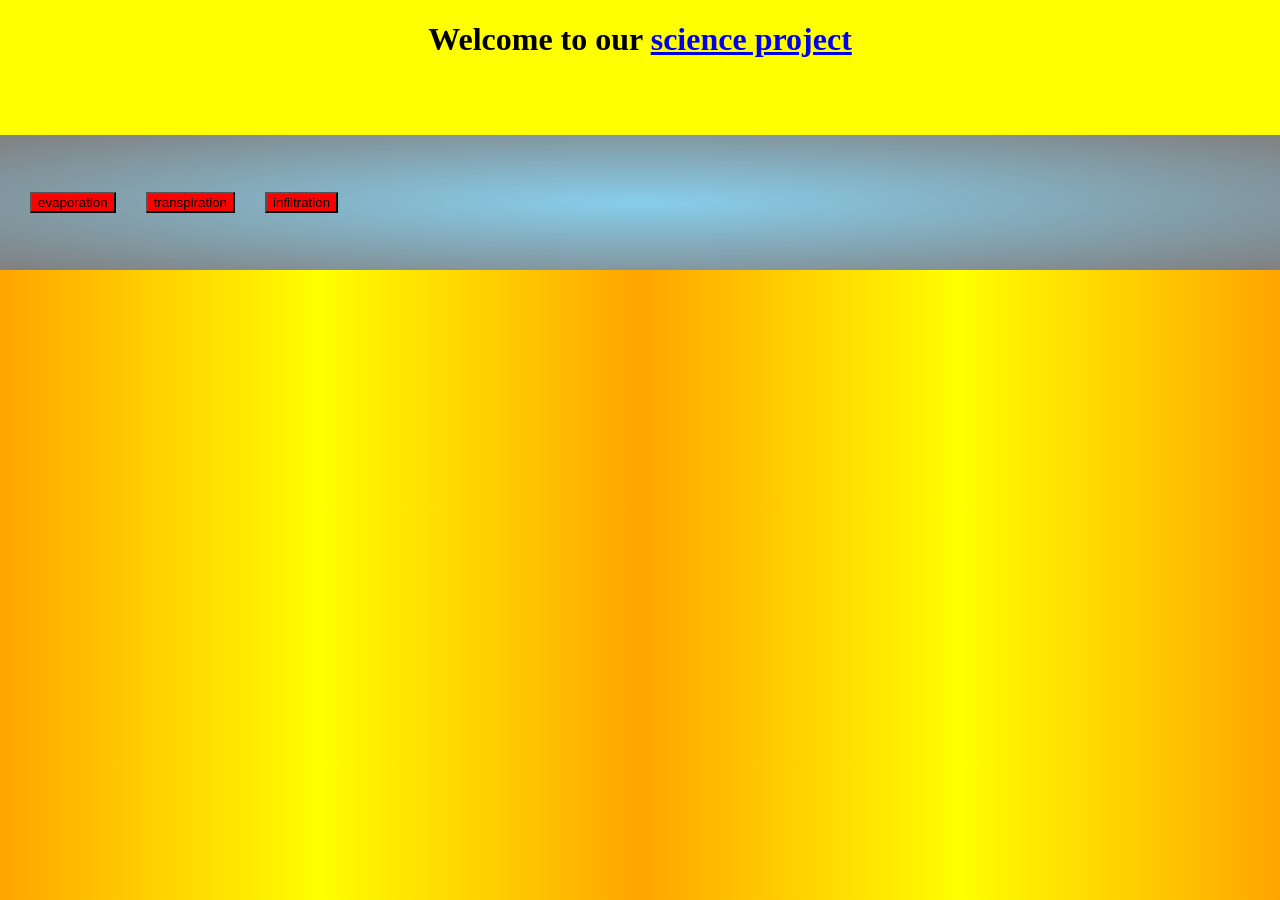
<file: index.html>
<!DOCTYPE html>
<html lang="en">
    <head>
        <meta charset="UTF-8">
        <title>Main Menu</title>
        <link rel="stylesheet" href="homepage.css">
    </head>
    <body>
        <div id="evaporationinfo" class="information">
            <h1 class="header">Evaporation</h1>
            <p style="text-align: center;">
                Evaporation is the process of water getting heated up and turned from liquid to a gas and it becomes water vapor
                <br>
                It works by when water gets heated it becomes water vapor.
                <br>
                Things that increase the speed of evaporation can be higher temperature, less humidity, more wind speed, and more surface area.
                <br>
                It matters since it's part of the water cycle and it can make clouds that cause shade and cools things down.
                <br>
            </p>
            <p id="timer">10</p>
        </div>
        <div id="infiltrationinfo" class="information">
            <h1 class="header">Infiltration</h1>
            <p style="text-align: center;">
                Infiltration is the process of water going into ground.
                <br>
                It works by water starting on the surface of the ground and soaking into the ground reaching deeper and deeper.
                <br>
                It works better on surfaces that are more permeable like mulch since it has more ways to flow into, so if it has a good permeable surface and that has ways to flow into there will be more infiltration.
                <br>
                This matters since if it goes into soil it can hydrate plants, stop flooding, and if it goes on to an impermeable surface there can be evaporation.
            </p>
        </div>
        <div id="transpirationinfo" class="information">
            <h1 class="header">Transpiration</h1>
            <p style="text-align: center">
                Transpiration is the process of water vapor coming out of stomata and leaves.
                <br>
                It works by carbon dioxide entering the stomata while water vapor and oxygen leaves.
                <br>
                Things that increase transpiration are heat.
                <br>
                It matters because we get oxygen from the process and that is something humans need.
            </p>
        </div>
        <div id="title">
            <h1>Welcome to our <a href="game.html"><strong>science project</strong></a></h1>
        </div>
        <div id="buttons">
            <button id="Game" class="buttons" onclick=window.location.href="game.html">game</button>
            <button id="evaporation" class="buttons">evaporation</button>
            <button id="transporation" class="buttons">transpiration</button> 
            <button id="infiltration" class="buttons">infiltration</button>
        </div>
        <script>
            const evap = document.getElementById("evaporation");
            const inflt = document.getElementById("infiltration");
            const trans = document.getElementById("transporation");
            const einfo = document.getElementById("evaporationinfo");
            const iinfo = document.getElementById("infiltrationinfo");
            const tinfo = document.getElementById("transpirationinfo");
            const info = document.querySelectorAll(".information");
            iinfo.style.display = "none";
            einfo.style.display = "none";
            tinfo.style.display = "none";
            evap.addEventListener("click", function() {
                if (einfo.style.display === "none") {
                        einfo.style.display = "flex";
                        animatione.play();

                }
                else {
                    einfo.style.display = "none";

                }
            });
            inflt.addEventListener("click", function() {
                if (einfo.style.display === "none" && iinfo.style.display ==="none" && tinfo.style.display === "none") {
                    iinfo.style.display = "flex";
                    console.log(iinfo.style.display);
                    animationi.play();
                }
                else {
                    if (einfo.style.display === "none") {
                        iinfo.style.display = "none";
                    }
                }
            });
            trans.addEventListener("click", function() {
                if (einfo.style.display === "none" && iinfo.style.display ==="none" && tinfo.style.display === "none") {
                    tinfo.style.display = "flex";
                    console.log(tinfo.style.display);
                    animationt.play();
                }
                else {
                        tinfo.style.display = "none";
                }
            });
            const animatione = einfo.animate(
                [
                    { transform: "scale(1.2)" },
                    { transform: "scale(1)" }
                ],
                {
                    duration: 300,
                    iterations: 1,
                    
                }
            );
            const animationi = iinfo.animate(
                [
                    { transform: "scale(1.2)" },
                    { transform: "scale(1)" }
                ],
                {
                    duration: 300,
                    iterations: 1,
                }
            );
            const animationt = tinfo.animate(
                [
                    { transform: "scale(1.2)" },
                    { transform: "scale(1)" }
                ],
                {
                    duration: 300,
                    iterations: 1,
                }
            );
        </script>
    </body>
</html>
</file>
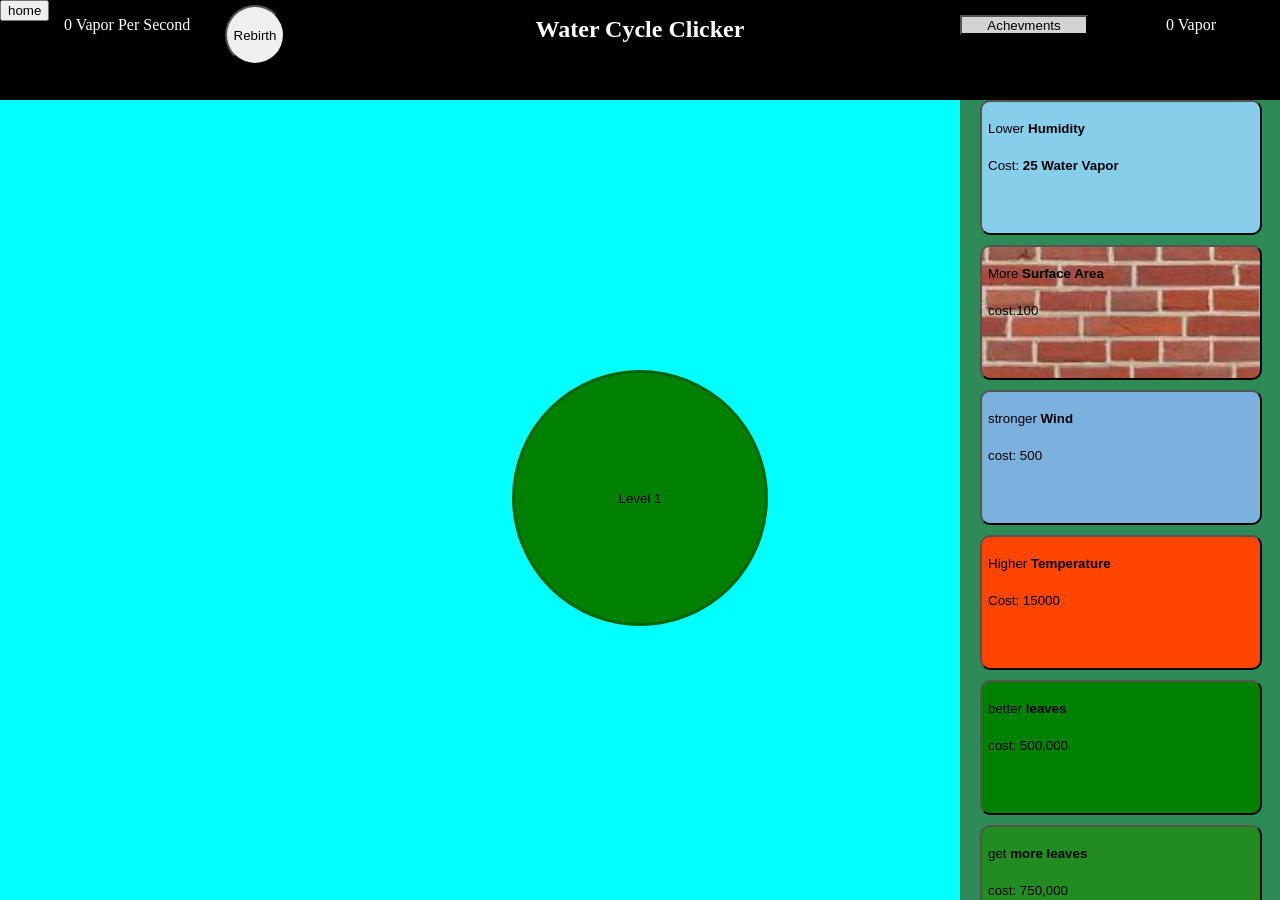
<file: game.html>
<!DOCTYPE html>
<html lang="en">
  <head>
    <title>Kar and Evt project</title>
    <link rel="stylesheet" href="styles.css">
  </head>
  <body>
    <div id="topheader" class="topcontent">
      <h1 id="title" class="topcontent"><strong>Water Cycle Clicker</strong></h1>
      <p id="vps" class="topcontent">0 Vapor Per Second</p>
      <p id="vapor" class="topcontent">0 Vapor</p>
      <button id="achevments" class="topcontent">Achevments</button>
      <button onclick=window.location.href="index.html">home</button>
      <button id="rebirth">Rebirth</button>
    </div>
    <div id="maincontent">
      <div id="achevmentssidebar">
        <div id="a1" class="achevments"></div>
      </div>
      <button id="clicker">Level 1</button>
      <div id="shop" class="shop">
        <button id="upgrade_1" class="upgrades button">
          <p id="1_name" class="name">Lower <strong>Humidity</strong></p>
          <p id="1_cost" class="cost">Cost: <strong>25 Water Vapor</strong></p> 
        </button>
        <button id="upgrade_2" class="upgrades button">
          <p id="2_name" class="name">More <strong>Surface Area</strong></p>
          <p id="2c" class="cost"> cost:100</p>
        </button>
        <button id="upgrade_3" class="upgrades">
          <p id="3n" class="name">stronger <strong>Wind</strong></p>
          <p id="3c" class="cost">cost: 500</p>
        </button>
        <button id="upgrade_4" class="upgrades">
            <p id="4n" class="name"> Higher <strong>Temperature</strong></p>
            <p id="4c" class="cost"> Cost: 15000 </p>
        </button>
        <button id="upgrade_5" class="upgrades">
            <p id="5n" class="name"> better <strong>leaves</strong></p>
            <p id="5c" class="cost"> cost: 500,000 </p>
        </button>
        <button id="upgrade_6" class="upgrades">
            <p id="6n" class="name"> get <strong>more leaves</strong></p>
            <p id="6c" class="cost"> cost: 750,000</p>
        </button>
        <button id="upgrade_7" class="upgrades">
          <p id="7n" class="name"> 2x <strong> transpiration speed</strong> </p>
          <p id="7c" class="cost"> cost: 1,000,000</p>
        </button>
        <button id="upgrade_8" class="upgrades">
          <p id="8n" class="name">dog wood leaves</p>
          <p id="8c" class="cost"> cost: 1,250,000</p>
        </button>
        <button id="upgrade_9" class="upgrades">
        <p id="9n" class="name">better surfaces</p>
        <p id="9c" class="cost"> cost: 1,500,000 </p>
        </button>
        <button id="upgrade_10" class="upgrades">
          <P id="10n" class="name"> 2x infiltration speed</P>
          <p id="10c" class="cost"> cost: 1,750,000</p>
        </button>
        <button id="upgrade_11" class="upgrades">
          <p id="11n" class="name"> mulch</p>
          <p id="11c" class="cost"> cost: 2,000,000</p>
        </button>
        <button id="upgrade_12" class="upgrades">
          <p id="12n" class="name"> 2x the water being infiltrated</p>
          <p id="12c" class="cost"> cost: 2,500,00</p>
        </button>
      </div>
    </div>
    <script src="clicker.js" defer></script>
  </body>
</html>
</file>
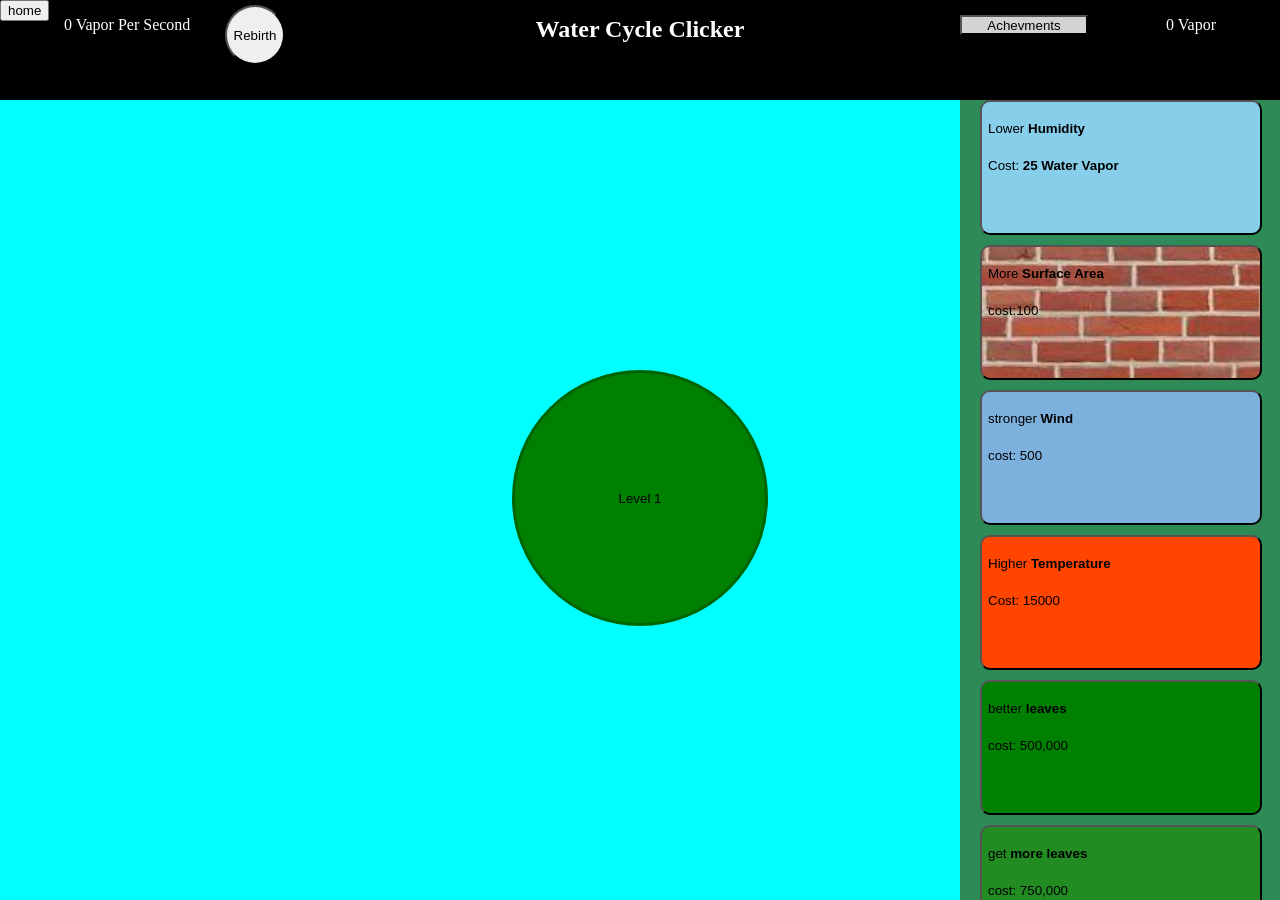
<file: homepage3.html>
<!DOCTYPE html>
<html lang="en">
  <head>
    <title>Kar and Evt project</title>
    <link rel="stylesheet" href="styles.css">
  </head>
  <body>
    <div id="topheader" class="topcontent">
      <h1 id="title" class="topcontent"><strong>Water Cycle Clicker</strong></h1>
      <p id="vps" class="topcontent">0 Vapor Per Second</p>
      <p id="vapor" class="topcontent">0 Vapor</p>
      <button id="achevments" class="topcontent">Achevments</button>
      <button onclick=window.location.href="mainmenu.html">home</button>
      <button id="rebirth">Rebirth</button>
    </div>
    <div id="maincontent">
      <div id="achevmentssidebar">
        <div id="a1" class="achevments"></div>
      </div>
      <button id="clicker">Level 1</button>
      <div id="shop" class="shop">
        <button id="upgrade_1" class="upgrades button">
          <p id="1_name" class="name">Lower <strong>Humidity</strong></p>
          <p id="1_cost" class="cost">Cost: <strong>25 Water Vapor</strong></p> 
        </button>
        <button id="upgrade_2" class="upgrades button">
          <p id="2_name" class="name">More <strong>Surface Area</strong></p>
          <p id="2c" class="cost"> cost:100</p>
        </button>
        <button id="upgrade_3" class="upgrades">
          <p id="3n" class="name">stronger <strong>Wind</strong></p>
          <p id="3c" class="cost">cost: 500</p>
        </button>
        <button id="upgrade_4" class="upgrades">
            <p id="4n" class="name"> Higher <strong>Temperature</strong></p>
            <p id="4c" class="cost"> Cost: 15000 </p>
        </button>
        <button id="upgrade_5" class="upgrades">
            <p id="5n" class="name"> better <strong>leaves</strong></p>
            <p id="5c" class="cost"> cost: 500,000 </p>
        </button>
        <button id="upgrade_6" class="upgrades">
            <p id="6n" class="name"> get <strong>more leaves</strong></p>
            <p id="6c" class="cost"> cost: 750,000</p>
        </button>
        <button id="upgrade_7" class="upgrades">
          <p id="7n" class="name"> 2x <strong> transpiration speed</strong> </p>
          <p id="7c" class="cost"> cost: 1,000,000</p>
        </button>
        <button id="upgrade_8" class="upgrades">
          <p id="8n" class="name">idk</p>
        </button>
      </div>
    </div>
    <script src="clicker.js" defer></script>
  </body>
</html>
</file>
<file: homepage.css>
:root {
    --button-width: 5vw;
}
body {
    margin: 0;
    min-height: 100vh;
    background: linear-gradient(
        to right,
        orange,
        yellow,
        orange,
        yellow,
        orange
    );
}
.buttons {
    position: relative;
    width: var(--button-width);
    left: 30px;
    column-gap: 3vw;
    background-color: red;
    width: fit-content;
}

#title {
    position: absolute;
    top: 0;
    text-align: center;
    width: 100vw;
    height: 15vh;
    background-color: yellow;
}
.information {
    border-radius: 5px;
    height: 70vh;
    width: 100vw;
    position: absolute;
    border: solid;
    border-width: 5px;
    border-color: cyan;
    background: radial-gradient(
        orange,
        #4DA6FF,
        red,
        
    );
    bottom: 0px;
    text-align: center;
    display: flex;
    flex-direction: column;
    align-items: top;
    align-content: center;
}
#Game {
    position: absolute;
    right: 50%;
    
}
#buttons {
    display: flex;
    align-items: center;
    align-content: center;
    flex-direction: row;
    position: absolute;
    top: 15vh;
    height: 15vh;
    width: 100vw;
    column-gap: 30px;
    background: radial-gradient(
        skyblue,
        gray

    );
}
</file>
<file: styles.css>
#vps {
        color: white;
        position: absolute;
        z-index: 1;
        left: 5vw
    }
    #title {
        color: white;
        position: absolute;
        text-align: center;
        width: 100%;
        font-size: 24px;
        z-index: 1;
    }
    #topheader {
        top: 0;
        left: 0;
        margin: 0;
        z-index: 0;
        width: 100vw;
        height: 100px;
        position: absolute;
        background-color: black;
    }
    #clicker {
        width: 20vw;
        height: 20vw;
        border: solid;
        background-color: green;
        border-color: darkgreen;
        border-radius: 50%;
        position: absolute;
        top: 30vh;
        left: 40vw
    }
    body {
        background-color: aqua;
        margin: 0;
        padding: 0;
    }
    #vapor {
        color: white;
        position: absolute;
        right: 5vw;
        z-index: 2;
    }
    #shop {
        display: flex;
        flex-direction: column;
        align-items: top;
        align-content: center;
        position: absolute;
        border-color: black;
        background-color: seagreen;
        gap: 10px;
        right: 0;
        bottom: 0px;
        height: 100%;
        width: 25vw;
        overflow-y: auto;
        overflow-x: hidden;
    }
    #maincontent {
        position: absolute;
        height: calc(100vh - 100px);
        width: 100vw;
        background-color: aqua;
        top: 100px;
    }
    .upgrades {
        width: 22vw;
        min-height: 15vh;
        height: 15vh;
        border-radius: 10px;
        position: relative;
        left: 20px;
        text-align: center;
        display: flex;
        flex-direction: column;
        align-items: top;
        align-content: center;
    }

    #upgrade_1 {
        border-radius: 10px;
        background-color: skyblue;
    }
    #upgrade_1_img {
        position: relative;
        width: 45px;
        height: 45px;
        bottom: 10px;
    }
    button:hover {
        filter: brightness(80%);
    }
    #upgrade_2 {
        background-size: cover;
        background-image: url(brick.jpeg);
    }
    .name {
        position: relative;
        top: 5px;
    }
    #upgrade_3 {
        background-color: rgb(124, 176, 221);
        text-align: center;
        display: flex;
        flex-direction: column;
        align-items: top;
        align-content: center;
    }
    #upgrade_4  {
        background-color: orangered; 
    }
    #achevments {
        position: absolute;
        right: 15vw;
        top: 15px;
        width: 10vw;
        height: 20%;
        background-color: lightgray;
    }
    #achevementssidebar {
        display: flex;
        flex-direction: column;
        align-items: top;
        align-content: center;
        position: absolute;
        border: solid 2px black;
        height: 100%;
        width: 25vw;
        bottom: 0;
        background-color: red;
    }
    .achevements {
    width: 22vw;
    min-height: 15vh;
    height: 15vh;
    border-radius: 10px;
    position: relative;
    border: solid;
    background-color: green;
    left: 20px;
    text-align: center;
    display: flex;
    flex-direction: column;
    align-items: top;
    align-content: center;
    }
    #rebirth {
        position: absolute;
        height: 60px;
        width: 60px;
        border-radius: 50%;
        left: 25vh;
        top: 5px;
    }
    #upgrade_5 {
        background-color: green;
    }
    #upgrade_6 { 
        background-color: forestgreen;
    }
    #anticheatpopup {
        position: relative;
        top: 50px;
        background: radial-gradient(red, darkred);
        border: solid;
        height: 70%;
        width: 80%;
        z-index: 5;
    }
</file>
